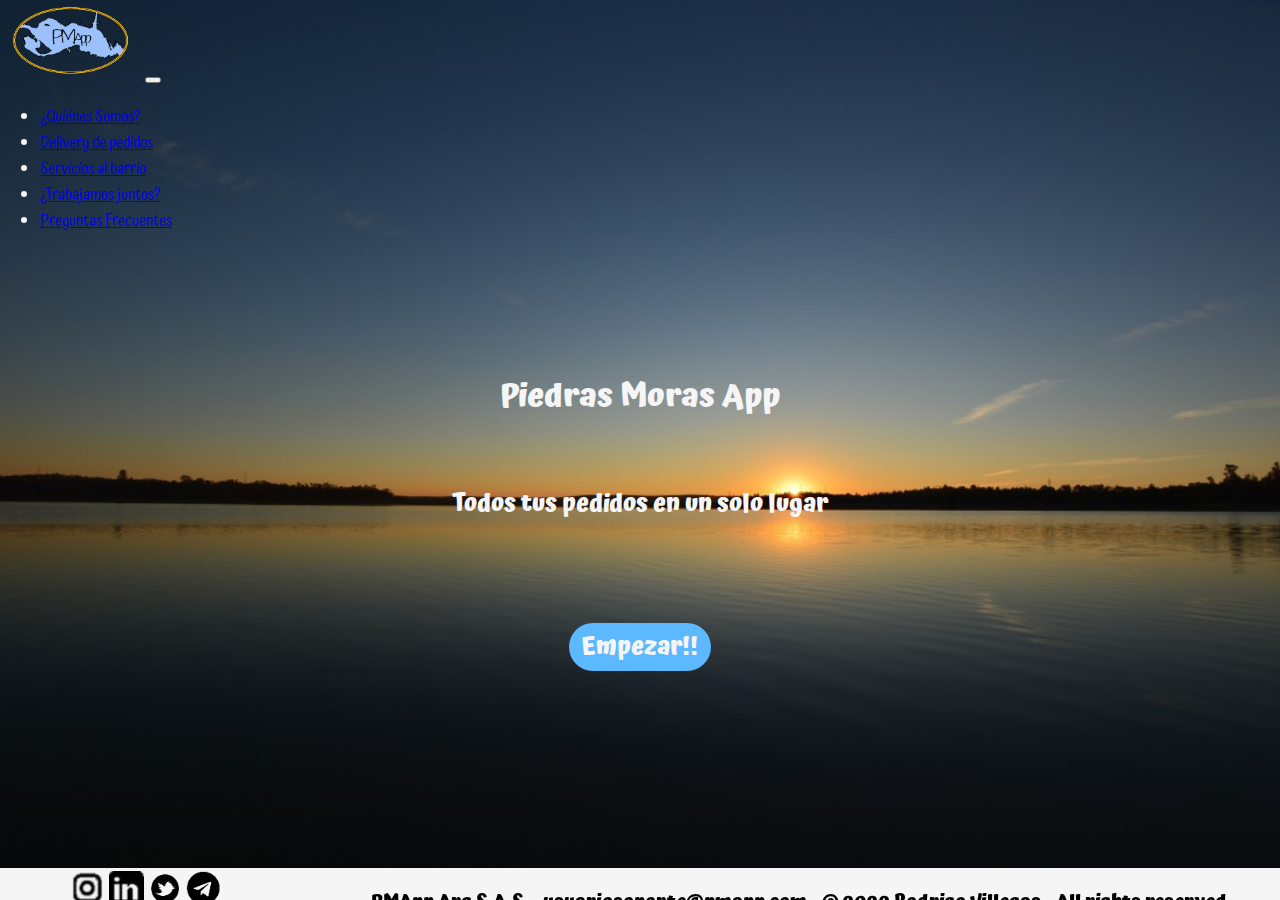
<file: index.html>
<!DOCTYPE html>
<html lang="en">
<head>
    <meta charset="UTF-8">
    <meta http-equiv="X-UA-Compatible" content="IE=edge">
    <meta name="viewport" content="width=device-width, initial-scale=1.0">
    <link rel="shortcut icon" href="img/favicon.png">
    <link href="https://fonts.googleapis.com/css2?family=Atma&family=Dancing+Script&display=swap" rel="stylesheet">
    <link rel="stylesheet" href="https://cdnjs.cloudflare.com/ajax/libs/animate.css/4.1.1/animate.min.css"/>
    <link href="https://cdn.jsdelivr.net/npm/bootstrap@5.1.3/dist/css/bootstrap.min.css" rel="stylesheet" integrity="sha384-1BmE4kWBq78iYhFldvKuhfTAU6auU8tT94WrHftjDbrCEXSU1oBoqyl2QvZ6jIW3" crossorigin="anonymous">
    <link rel="stylesheet" href="style/estilos.css">
    <title>Piedras Moras App</title>
</head>
<body>
  <header>
    <nav class="navbar navbar-expand-lg navbar-light bg-light fs-4">
      <div class="container-fluid">
        <a class="navbar-brand" href="index.html">
          <img src="img/logo.png" alt="Piedras Moras App" title="HOME" height="80px">
        </a>
        <button class="navbar-toggler" type="button" data-bs-toggle="collapse" data-bs-target="#navbarNav" aria-controls="navbarNav" aria-expanded="false" aria-label="Toggle navigation">
          <span class="navbar-toggler-icon"></span>
        </button>
        <div class="collapse navbar-collapse justify-content-end text-center" id="navbarNav">
          <ul class="navbar-nav lh-1 fs-2">
            <li class="nav-item">
              <a class="nav-link" href="pages/quienesSomos.html">¿Quiénes Somos?</a>
            </li>
            <li class="nav-item">
              <a class="nav-link" href="pages/deliveryDePedidos.html">Delivery de pedidos</a>
            </li>
            <li class="nav-item">
              <a class="nav-link" href="pages/serviciosAlBarrio.html">Servicios al barrio</a>
            </li>
            <li class="nav-item">
              <a class="nav-link" href="pages/trabajemosJuntos.html">¿Trabajamos juntos?</a>
            </li>
            <li class="nav-item">
              <a class="nav-link" href="pages/PreguntasFrecuentes.html">Preguntas Frecuentes</a>
            </li>
          </ul>
        </div>
      </div>
    </nav>
  </header> 
  <main>
    <div class="contenedorIndex">
      <div class="titularh1">
        <h1 class="animate__animated animate__zoomInDown display-3">Piedras Moras App</h1>
      </div>
      <div class="titularh2">
        <h2 class="animate__animated animate__zoomInUp">Todos tus pedidos en un solo lugar</h2>
      </div>
      <div class="botonTitular">
        <a class="botonTitular" href="restaurantes.html">Empezar!!</a>
      </div>
    </div>
  </main>
  <footer>
    <div class="contenedorFooter">
      <div class="redes">
        <img src="img/iconoinstagram.png" alt="Piedras Moras App">
        <img src="img/iconolinkedin.png" alt="Piedras Moras App">
        <img src="img/iconotwitter.png" alt="Piedras Moras App">
        <img src="img/iconotelegram.png" alt="Piedras Moras App">
      </div>
      <div class="parrafoFooter">
        <p> PMApp Arg S.A.S. - usuariosoporte@pmapp.com - © 2022 Rodrigo Villegas - All rights reserved.</p>     
      </div>
    </div>            
  </footer>
  <script src="https://cdn.jsdelivr.net/npm/bootstrap@5.1.3/dist/js/bootstrap.bundle.min.js" integrity="sha384-ka7Sk0Gln4gmtz2MlQnikT1wXgYsOg+OMhuP+IlRH9sENBO0LRn5q+8nbTov4+1p" crossorigin="anonymous"></script>
</body>
</html>
</file>
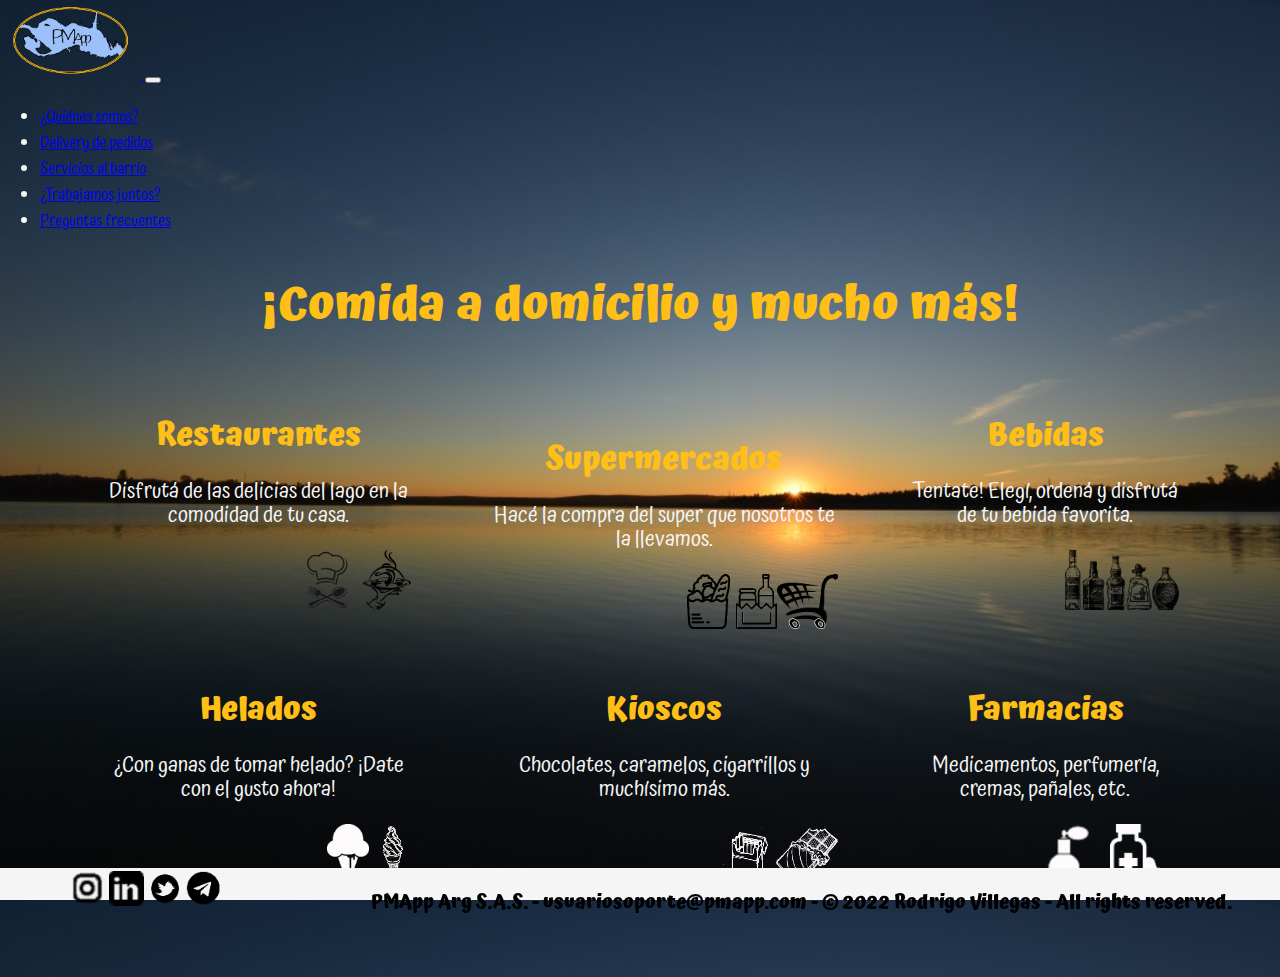
<file: pages/deliveryDePedidos.html>
<!DOCTYPE html>
<html lang="en">
<head>
  <meta charset="UTF-8">
  <meta http-equiv="X-UA-Compatible" content="IE=edge">
  <meta name="viewport" content="width=device-width, initial-scale=1.0">
  <link rel="shortcut icon" href="../img/favicon.png">
  <link href="https://fonts.googleapis.com/css2?family=Atma&family=Dancing+Script&display=swap" rel="stylesheet">
  <link rel="stylesheet" href="https://cdnjs.cloudflare.com/ajax/libs/animate.css/4.1.1/animate.min.css"/>
  <link href="https://cdn.jsdelivr.net/npm/bootstrap@5.1.3/dist/css/bootstrap.min.css" rel="stylesheet" integrity="sha384-1BmE4kWBq78iYhFldvKuhfTAU6auU8tT94WrHftjDbrCEXSU1oBoqyl2QvZ6jIW3" crossorigin="anonymous">
  <link rel="stylesheet" href="../style/estilos.css">
  <title>PMApp - Delivery de pedidos</title>
</head>
<body>
  <header>
    <nav class="navbar navbar-expand-lg navbar-light bg-light fs-4">
      <div class="container-fluid">
        <a class="navbar-brand" href="../index.html">
          <img src="../img/logo.png" alt="Piedras Moras App" title="HOME" height="80px">
        </a>
        <button class="navbar-toggler" type="button" data-bs-toggle="collapse" data-bs-target="#navbarNav" aria-controls="navbarNav" aria-expanded="false" aria-label="Toggle navigation">
          <span class="navbar-toggler-icon"></span>
        </button>
        <div class="collapse navbar-collapse justify-content-end text-center" id="navbarNav">
          <ul class="navbar-nav lh-1 fs-2">
            <li class="nav-item">
              <a class="nav-link" href="../pages/quienesSomos.html">¿Quiénes somos?</a>
            </li>
            <li class="nav-item">
              <a class="nav-link active" href="../pages/deliveryDePedidos.html">Delivery de pedidos</a>
            </li>
            <li class="nav-item">
              <a class="nav-link" href="../pages/serviciosAlBarrio.html">Servicios al barrio</a>
            </li>
            <li class="nav-item">
              <a class="nav-link" href="../pages/trabajemosJuntos.html">¿Trabajamos juntos?</a>
            </li>
            <li class="nav-item">
              <a class="nav-link" href="../pages/PreguntasFrecuentes.html">Preguntas frecuentes</a>
            </li>
          </ul>
        </div>
      </div>
    </nav>
  </header> 
  <main>
    <section>
      <div class="contenedorDeliveryDePedidos">
        <h2 class="animate__animated animate__heartBeat">¡Comida a domicilio y mucho más!</h2>
        <div class="contenedorServiciosDelivery">           
          <div class="servicioResto">
            <h3>Restaurantes</h3>
            <p>Disfrutá de las delicias del lago en la comodidad de tu casa.</p>
            <img class= "imagenresto2" src="../img/iconorestaurant2.png">
            <img class= "imagenresto1" src="../img/iconorestaurant.png">
          </div>
          <div class="servicioSupermercado">
            <h3>Supermercados</h3>
            <p>Hacé la compra del super que nosotros te la llevamos.</p>
            <img class= "imagensupermercado1" src="../img/iconosupermercado.png">
            <img class= "imagensupermercado2" src="../img/iconosupermercado3.png">
            <img class= "imagensupermercado3" src="../img/iconosupermercado2.png">
          </div>
          <div class="servicioBebidas">
            <h3>Bebidas</h3>
            <p>Tentate! Elegí, ordená y disfrutá de tu bebida favorita.</p>
            <img class= "imagenbebida1" src="../img/iconobebida2.png">
          </div>
          <div class="servicioHelados">
            <h3>Helados</h3>
            <p>¿Con ganas de tomar helado?
                ¡Date con el gusto ahora!</p>
            <img class= "imagenhelados1" src="../img/iconohelado2.png">
            <img class= "imagenhelados2" src="../img/iconohelado.png">
          </div>
          <div class="servicioKiosco">
            <h3>Kioscos</h3>
            <p>Chocolates, caramelos, cigarrillos y muchísimo más. </p>
            <img class= "imagenkiosco1" src="../img/iconochocolate.png">
            <img class= "imagenkiosco2" src="../img/iconocigarro.png">
          </div>
          <div class="servicioFarmacia">
            <h3>Farmacias</h3>
            <p>Medicamentos, perfumería, cremas, pañales, etc.</p>
            <img class= "imagenfarmacias1" src="../img/iconoremedio.png">
            <img class= "imagenfarmacias2" src="../img/iconoperfume.png">
          </div>
        </div>
      </div>
    </section>
  </main>
  <footer>
    <div class="contenedorFooter">
        <div class="redes">
            <img src="../img/iconoinstagram.png" alt="Piedras Moras App">
            <img src="../img/iconolinkedin.png" alt="Piedras Moras App">
            <img src="../img/iconotwitter.png" alt="Piedras Moras App">
            <img src="../img/iconotelegram.png" alt="Piedras Moras App">
        </div>
        <div class="parrafoFooter">
            <p> PMApp Arg S.A.S. - usuariosoporte@pmapp.com - © 2022 Rodrigo Villegas - All rights reserved.</p>     
        </div>
    </div>            
  </footer>
  <script src="https://cdn.jsdelivr.net/npm/bootstrap@5.1.3/dist/js/bootstrap.bundle.min.js" integrity="sha384-ka7Sk0Gln4gmtz2MlQnikT1wXgYsOg+OMhuP+IlRH9sENBO0LRn5q+8nbTov4+1p" crossorigin="anonymous"></script>
</body>
</html>
</file>
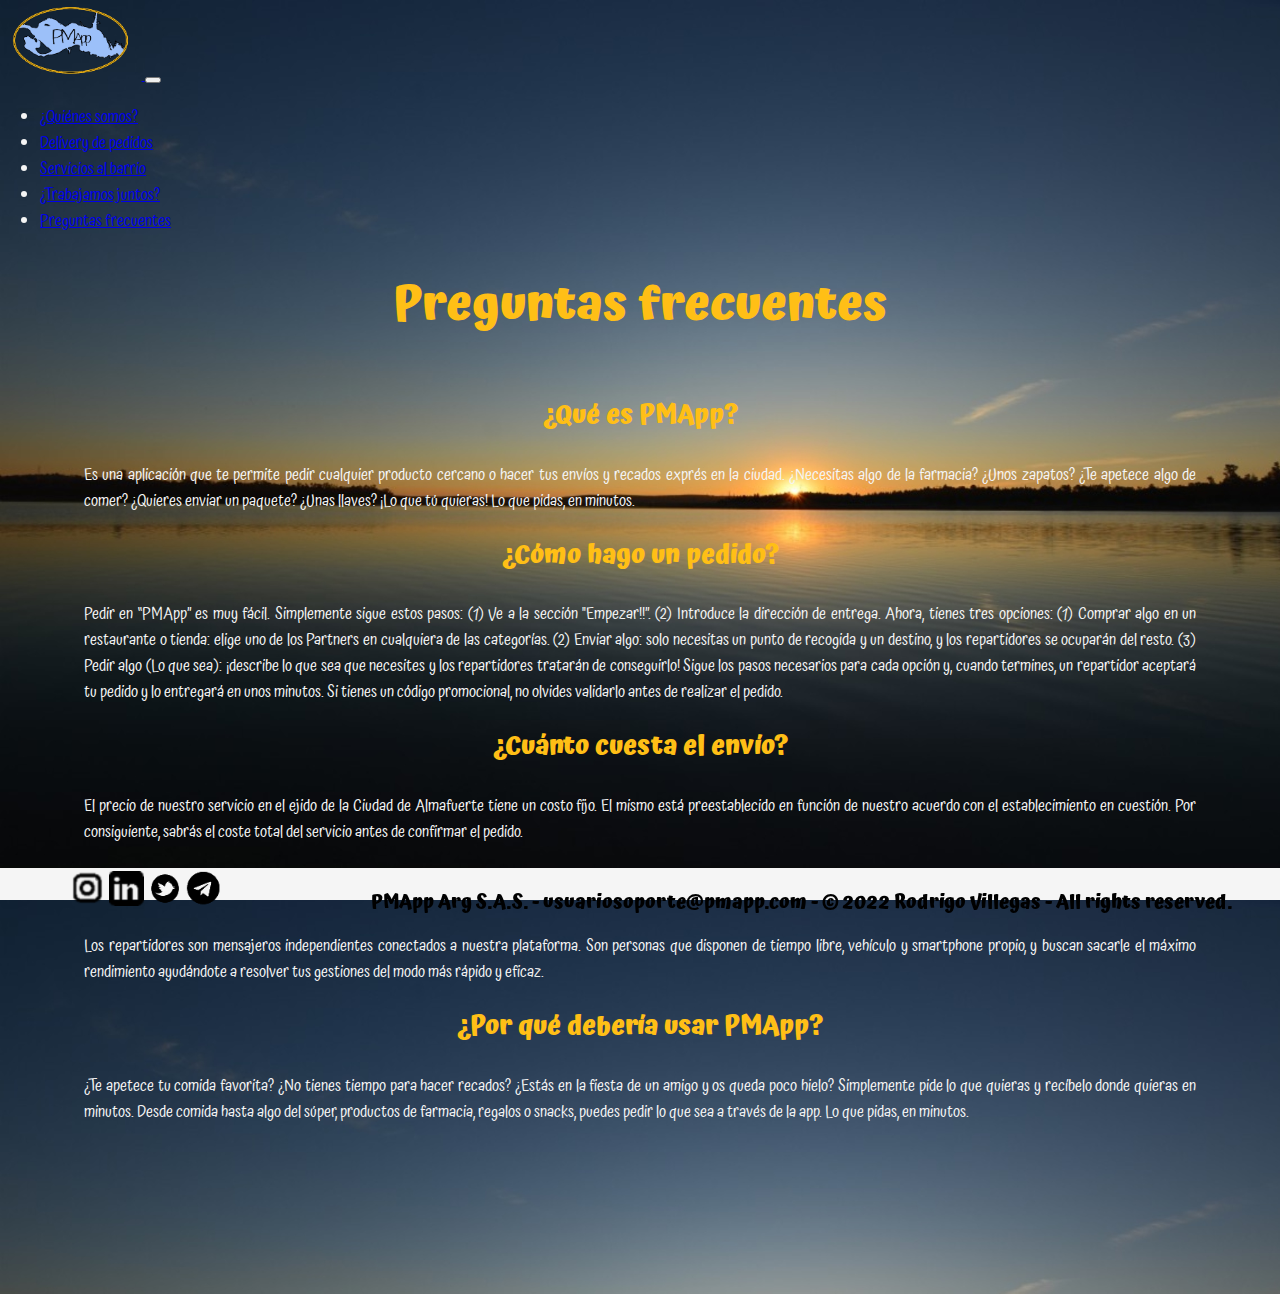
<file: pages/preguntasFrecuentes.html>
<!DOCTYPE html>
<html lang="en">
<head>
    <meta charset="UTF-8">
    <meta http-equiv="X-UA-Compatible" content="IE=edge">
    <meta name="viewport" content="width=device-width, initial-scale=1.0">
    <link rel="shortcut icon" href="../img/favicon.png">
    <link href="https://fonts.googleapis.com/css2?family=Atma&family=Dancing+Script&display=swap" rel="stylesheet">
    <link rel="stylesheet" href="https://cdnjs.cloudflare.com/ajax/libs/animate.css/4.1.1/animate.min.css"/>
    <link href="https://cdn.jsdelivr.net/npm/bootstrap@5.1.3/dist/css/bootstrap.min.css" rel="stylesheet" integrity="sha384-1BmE4kWBq78iYhFldvKuhfTAU6auU8tT94WrHftjDbrCEXSU1oBoqyl2QvZ6jIW3" crossorigin="anonymous">
    <link rel="stylesheet" href="../style/estilos.css">
    <title>PMApp - Preguntas Frecuentes</title>
</head>
<body>
  <header>
    <nav class="navbar navbar-expand-lg navbar-light bg-light fs-4">
      <div class="container-fluid">
        <a class="navbar-brand" href="../index.html">
          <img src="../img/logo.png" alt="Piedras Moras App" title="HOME" height="80px">
        </a>
        <button class="navbar-toggler" type="button" data-bs-toggle="collapse" data-bs-target="#navbarNav" aria-controls="navbarNav" aria-expanded="false" aria-label="Toggle navigation">
          <span class="navbar-toggler-icon"></span>
        </button>
        <div class="collapse navbar-collapse justify-content-end text-center" id="navbarNav">
          <ul class="navbar-nav lh-1 fs-2">
            <li class="nav-item">
              <a class="nav-link" href="../pages/quienesSomos.html">¿Quiénes somos?</a>
            </li>
            <li class="nav-item">
              <a class="nav-link" href="../pages/deliveryDePedidos.html">Delivery de pedidos</a>
            </li>
            <li class="nav-item">
              <a class="nav-link" href="../pages/serviciosAlBarrio.html">Servicios al barrio</a>
            </li>
            <li class="nav-item">
              <a class="nav-link" href="../pages/trabajemosJuntos.html">¿Trabajamos juntos?</a>
            </li>
            <li class="nav-item">
              <a class="nav-link active" href="../pages/PreguntasFrecuentes.html">Preguntas frecuentes</a>
            </li>
          </ul>
        </div>
      </div>
    </nav>
  </header>
  <main>
    <section>
      <div class= "contenedorPreguntasFrecuentes">
        <h2 class="animate__animated animate__heartBeat">Preguntas frecuentes</h2>
        <div class="contenedorPreguntas">
          <h3>¿Qué es PMApp?</h3>
          <p>Es una aplicación que te permite pedir cualquier producto cercano o hacer tus envíos y recados exprés en la ciudad. ¿Necesitas algo de la farmacia? ¿Unos zapatos? ¿Te apetece algo de comer? ¿Quieres enviar un paquete? ¿Unas llaves? ¡Lo que tú quieras! Lo que pidas, en minutos.</p>
          <h3>¿Cómo hago un pedido?</h3>
          <p>Pedir en “PMApp” es muy fácil. Simplemente sigue estos pasos:
            (1) Ve a la sección "Empezar!!”.
            (2) Introduce la dirección de entrega.
            Ahora, tienes tres opciones:
            (1) Comprar algo en un restaurante o tienda: elige uno de los Partners en cualquiera de las categorías.
            (2) Enviar algo: solo necesitas un punto de recogida y un destino, y los repartidores se  ocuparán del resto.
            (3) Pedir algo (Lo que sea): ¡describe lo que sea que necesites y los repartidores tratarán de conseguirlo!
            Sigue los pasos necesarios para cada opción y, cuando termines, un repartidor aceptará tu pedido y lo entregará en unos minutos.
            Si tienes un código promocional, no olvides validarlo antes de realizar el pedido.
          </p>
          <h3>¿Cuánto cuesta el envío?</h3>
          <p>El precio de nuestro servicio en el ejido de la Ciudad de Almafuerte tiene un costo fijo. El mismo está preestablecido en función de nuestro acuerdo con el establecimiento en cuestión. Por consiguiente, sabrás el coste total del servicio antes de confirmar el pedido.</p>
          <h3>¿Quiénes son los repartidores?</h3>
          <p>Los repartidores son mensajeros independientes conectados a nuestra plataforma. Son personas que disponen de tiempo libre, vehículo y smartphone propio, y buscan sacarle el máximo rendimiento ayudándote a resolver tus gestiones del modo más rápido y eficaz.</p>
          <h3>¿Por qué debería usar PMApp?</h3>
          <p>¿Te apetece tu comida favorita? ¿No tienes tiempo para hacer recados? ¿Estás en la fiesta de un amigo y os queda poco hielo? Simplemente pide lo que quieras y recíbelo donde quieras en minutos. Desde comida hasta algo del súper, productos de farmacia, regalos o snacks, puedes pedir lo que sea a través de la app. Lo que pidas, en minutos.</p>
        </div>
      </div>
    </section>
  </main>
  <footer>
    <div class="contenedorFooter">
      <div class="redes">
        <img src="../img/iconoinstagram.png" alt="Piedras Moras App">
        <img src="../img/iconolinkedin.png" alt="Piedras Moras App">
        <img src="../img/iconotwitter.png" alt="Piedras Moras App">
        <img src="../img/iconotelegram.png" alt="Piedras Moras App">
      </div>
      <div class="parrafoFooter">
        <p> PMApp Arg S.A.S. - usuariosoporte@pmapp.com - © 2022 Rodrigo Villegas - All rights reserved.</p>     
      </div>
    </div>            
  </footer>
  <script src="https://cdn.jsdelivr.net/npm/bootstrap@5.1.3/dist/js/bootstrap.bundle.min.js" integrity="sha384-ka7Sk0Gln4gmtz2MlQnikT1wXgYsOg+OMhuP+IlRH9sENBO0LRn5q+8nbTov4+1p" crossorigin="anonymous"></script>
</body>
</html>
</file>
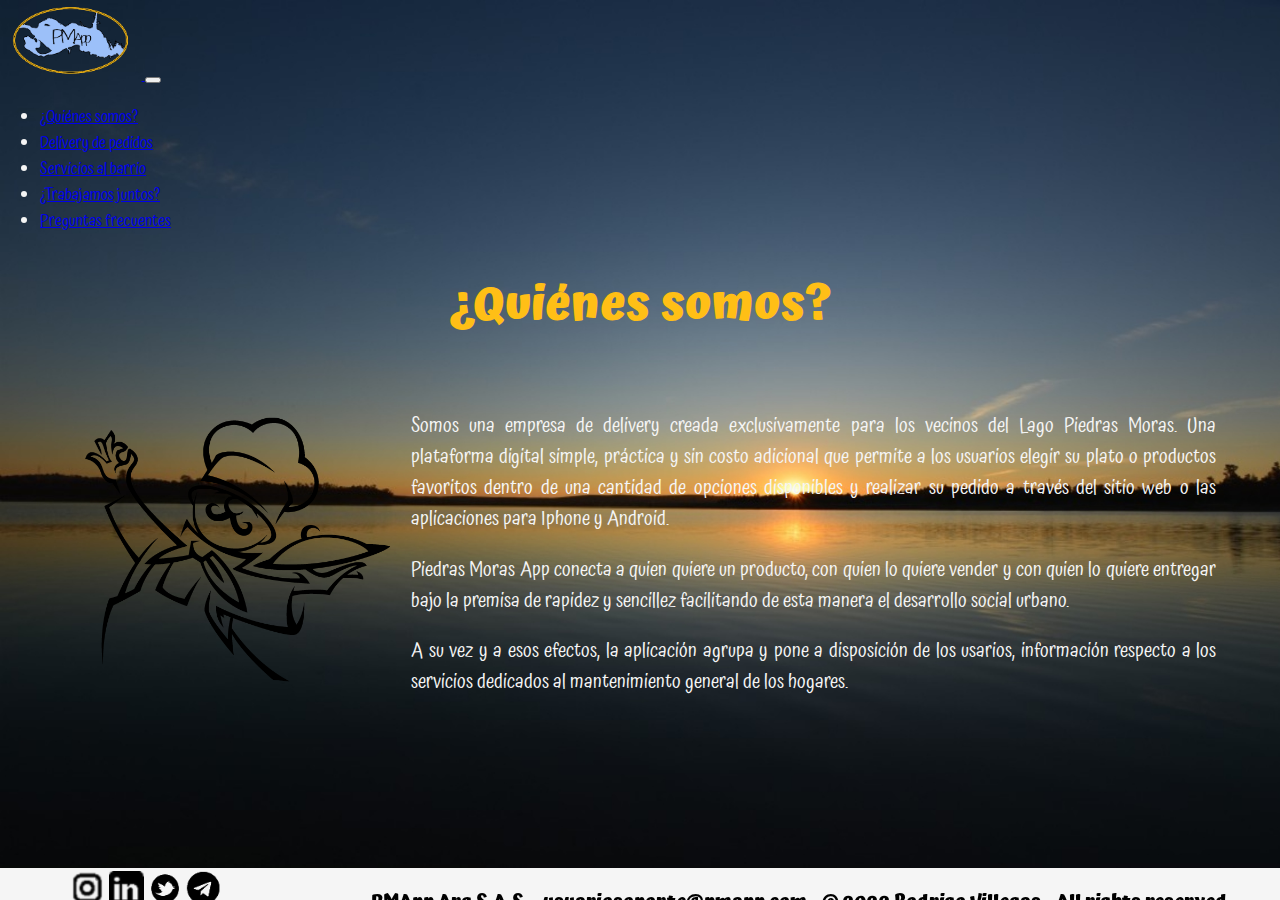
<file: pages/quienesSomos.html>
<!DOCTYPE html>
<html lang="en">
<head>
  <meta charset="UTF-8">
  <meta http-equiv="X-UA-Compatible" content="IE=edge">
  <meta name="viewport" content="width=device-width, initial-scale=1.0">
  <link rel="shortcut icon" href="../img/favicon.png">
  <link href="https://fonts.googleapis.com/css2?family=Atma&family=Dancing+Script&display=swap" rel="stylesheet">
  <link rel="stylesheet" href="https://cdnjs.cloudflare.com/ajax/libs/animate.css/4.1.1/animate.min.css"/>
  <link href="https://cdn.jsdelivr.net/npm/bootstrap@5.1.3/dist/css/bootstrap.min.css" rel="stylesheet" integrity="sha384-1BmE4kWBq78iYhFldvKuhfTAU6auU8tT94WrHftjDbrCEXSU1oBoqyl2QvZ6jIW3" crossorigin="anonymous">
  <link rel="stylesheet" href="../style/estilos.css">
  <title>PMApp - ¿Quiénes Somos?</title>
</head>
<body>
  <header>
    <nav class="navbar navbar-expand-lg navbar-light bg-light fs-4">
      <div class="container-fluid">
        <a class="navbar-brand" href="../index.html">
          <img src="../img/logo.png" alt="Piedras Moras App" title="HOME" height="80px">
        </a>
        <button class="navbar-toggler" type="button" data-bs-toggle="collapse" data-bs-target="#navbarNav" aria-controls="navbarNav" aria-expanded="false" aria-label="Toggle navigation">
          <span class="navbar-toggler-icon"></span>
        </button>
        <div class="collapse navbar-collapse justify-content-end text-center" id="navbarNav">
          <ul class="navbar-nav lh-1 fs-2">
            <li class="nav-item">
              <a class="nav-link active" href="../pages/quienesSomos.html">¿Quiénes somos?</a>
            </li>
            <li class="nav-item">
              <a class="nav-link" href="../pages/deliveryDePedidos.html">Delivery de pedidos</a>
            </li>
            <li class="nav-item">
              <a class="nav-link" href="../pages/serviciosAlBarrio.html">Servicios al barrio</a>
            </li>
            <li class="nav-item">
              <a class="nav-link" href="../pages/trabajemosJuntos.html">¿Trabajamos juntos?</a>
            </li>
            <li class="nav-item">
              <a class="nav-link" href="../pages/PreguntasFrecuentes.html">Preguntas frecuentes</a>
            </li>
          </ul>
        </div>
      </div>
    </nav>
  </header>
  <main>
    <section>
      <div class= "contenedorQuienesSomos">
        <h2 class="animate__animated animate__heartBeat">¿Quiénes somos?</h2>
        <div class="contenedorQuienesSomosParrafoYImagen">
          <div class="imagenCheff">
            <img class="cheff" src="../img/CHEEF.png" alt="PIEDRAS MORAS App"   title="Quiénes Somos?">
          </div>
          <div class="parrafosQuienesSomos">
            <p class="parrafoUnoQuienesSomos"> Somos una empresa de delivery creada exclusivamente para los vecinos del Lago Piedras Moras. Una plataforma digital simple, práctica y sin costo adicional que permite a los usuarios elegir su plato o productos favoritos dentro de una cantidad de opciones disponibles y realizar su pedido a través del sitio web o las aplicaciones para Iphone y Android.</p>
            <p class="parrafoDosQuienesSomos"> Piedras Moras App conecta a quien quiere un producto, con quien lo quiere vender y con quien lo quiere entregar bajo la premisa de rapidez y sencillez facilitando de esta manera el desarrollo social urbano.</p>
            <p class="parrafoTresQuienesSomos"> A su vez y a esos efectos, la aplicación agrupa y pone a disposición de los usarios, información respecto a los servicios dedicados al mantenimiento general de los hogares.</p>
          </div>
        </div>
      </div>
    </section>
  </main>
  <footer>
    <div class="contenedorFooter">
      <div class="redes">
        <img src="../img/iconoinstagram.png" alt="Piedras Moras App">
        <img src="../img/iconolinkedin.png" alt="Piedras Moras App">
        <img src="../img/iconotwitter.png" alt="Piedras Moras App">
        <img src="../img/iconotelegram.png" alt="Piedras Moras App">
      </div>
      <div class="parrafoFooter">
        <p> PMApp Arg S.A.S. - usuariosoporte@pmapp.com - © 2022 Rodrigo Villegas - All rights reserved.</p>     
      </div>
    </div>            
  </footer>
  <script src="https://cdn.jsdelivr.net/npm/bootstrap@5.1.3/dist/js/bootstrap.bundle.min.js" integrity="sha384-ka7Sk0Gln4gmtz2MlQnikT1wXgYsOg+OMhuP+IlRH9sENBO0LRn5q+8nbTov4+1p" crossorigin="anonymous"></script>
</body>
</html>
</file>
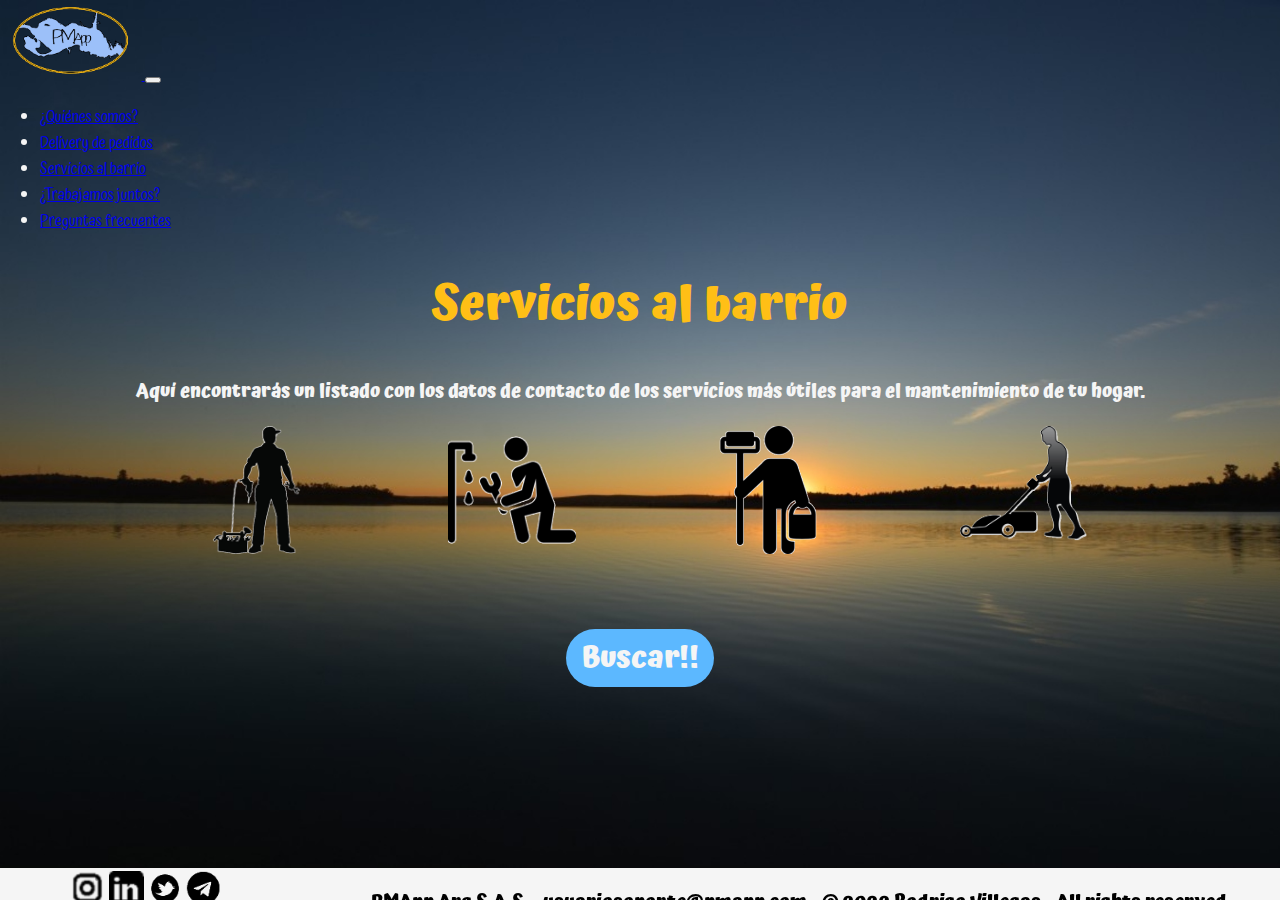
<file: pages/serviciosAlBarrio.html>
<!DOCTYPE html>
<html lang="en">
<head>
    <meta charset="UTF-8">
    <meta http-equiv="X-UA-Compatible" content="IE=edge">
    <meta name="viewport" content="width=device-width, initial-scale=1.0">
    <link rel="shortcut icon" href="../img/favicon.png">
    <link href="https://fonts.googleapis.com/css2?family=Atma&family=Dancing+Script&display=swap" rel="stylesheet">
    <link rel="stylesheet" href="https://cdnjs.cloudflare.com/ajax/libs/animate.css/4.1.1/animate.min.css"/>
    <link href="https://cdn.jsdelivr.net/npm/bootstrap@5.1.3/dist/css/bootstrap.min.css" rel="stylesheet" integrity="sha384-1BmE4kWBq78iYhFldvKuhfTAU6auU8tT94WrHftjDbrCEXSU1oBoqyl2QvZ6jIW3" crossorigin="anonymous">
    <link rel="stylesheet" href="../style/estilos.css">
    <title>PMApp - Servicios al barrio</title>
</head>
<body>
  <header>
    <nav class="navbar navbar-expand-lg navbar-light bg-light fs-4">
      <div class="container-fluid">
        <a class="navbar-brand" href="../index.html">
          <img src="../img/logo.png" alt="Piedras Moras App" title="HOME" height="80px">
        </a>
        <button class="navbar-toggler" type="button" data-bs-toggle="collapse" data-bs-target="#navbarNav" aria-controls="navbarNav" aria-expanded="false" aria-label="Toggle navigation">
          <span class="navbar-toggler-icon"></span>
        </button>
        <div class="collapse navbar-collapse justify-content-end text-center" id="navbarNav">
          <ul class="navbar-nav lh-1 fs-2">
            <li class="nav-item">
              <a class="nav-link" href="../pages/quienesSomos.html">¿Quiénes somos?</a>
            </li>
            <li class="nav-item">
              <a class="nav-link" href="../pages/deliveryDePedidos.html">Delivery de pedidos</a>
            </li>
            <li class="nav-item">
              <a class="nav-link active" href="../pages/serviciosAlBarrio.html">Servicios al barrio</a>
            </li>
            <li class="nav-item">
              <a class="nav-link" href="../pages/trabajemosJuntos.html">¿Trabajamos juntos?</a>
            </li>
            <li class="nav-item">
              <a class="nav-link" href="../pages/PreguntasFrecuentes.html">Preguntas frecuentes</a>
            </li>
          </ul>
        </div>
      </div>
    </nav>
  </header>
  <main>
    <section>
      <div class="contenedorServiciosAlBarrio">
        <h2 class="animate__animated animate__heartBeat">Servicios al barrio</h2>
        <div class="contenedorServicios">
          <div class="textoServicios">
            <h3>Aquí encontrarás un listado con los datos de contacto de los servicios más útiles para el mantenimiento de tu hogar.</h3>
          </div>
          <div class="gridServicios">
            <div class ="iconoTaladro"><img src="../img/taladro.png" alt="Piedras Moras App"></div>
            <div class ="iconoPlomero"><img src="../img/plomero.png" alt="Piedras Moras App"></div>
            <div class ="iconoPintor"><img src= "../img/pintor.png" alt="Piedras Moras App"></div>
            <div class ="iconoJardinero"><img src="../img/jardinero.png" alt="Piedras Moras App"></div>
          </div>
          <a class="botonBuscarServicio" href="listadoDeOperarios.html">Buscar!!</a>
        </div>
      </div>
    </section>
  </main>
  <footer>
    <div class="contenedorFooter">
      <div class="redes">
        <img src="../img/iconoinstagram.png" alt="Piedras Moras App">
        <img src="../img/iconolinkedin.png" alt="Piedras Moras App">
        <img src="../img/iconotwitter.png" alt="Piedras Moras App">
        <img src="../img/iconotelegram.png" alt="Piedras Moras App">
      </div>
      <div class="parrafoFooter">
        <p> PMApp Arg S.A.S. - usuariosoporte@pmapp.com - © 2022 Rodrigo Villegas - All rights reserved.</p>     
      </div>
    </div>            
  </footer>
  <script src="https://cdn.jsdelivr.net/npm/bootstrap@5.1.3/dist/js/bootstrap.bundle.min.js" integrity="sha384-ka7Sk0Gln4gmtz2MlQnikT1wXgYsOg+OMhuP+IlRH9sENBO0LRn5q+8nbTov4+1p" crossorigin="anonymous"></script>
</body>
</html>
</file>
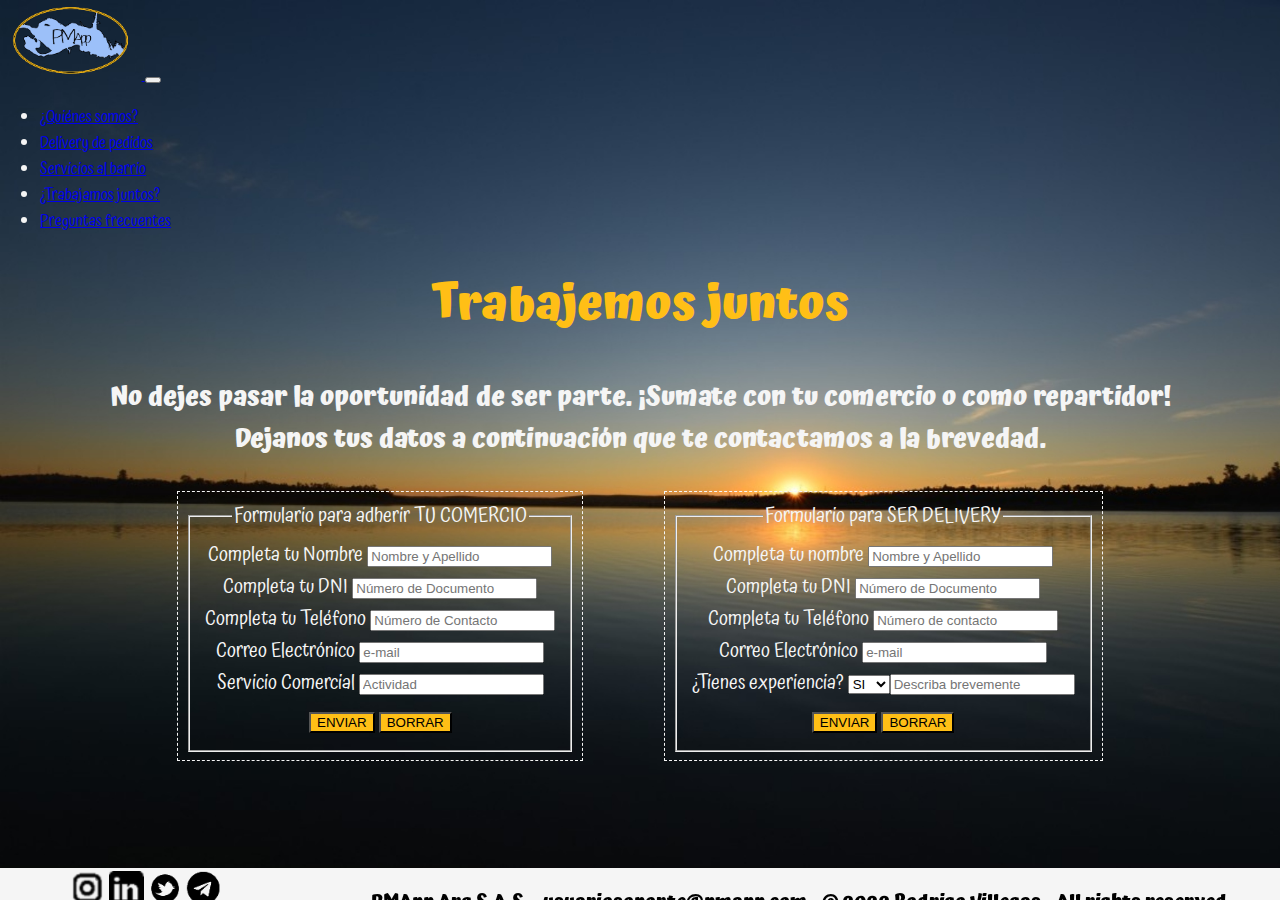
<file: pages/trabajemosJuntos.html>
<!DOCTYPE html>
<html lang="en">
<head>
    <meta charset="UTF-8">
    <meta http-equiv="X-UA-Compatible" content="IE=edge">
    <meta name="viewport" content="width=device-width, initial-scale=1.0">
    <link rel="shortcut icon" href="../img/favicon.png">
    <link href="https://fonts.googleapis.com/css2?family=Atma&family=Dancing+Script&display=swap" rel="stylesheet">
    <link rel="stylesheet" href="https://cdnjs.cloudflare.com/ajax/libs/animate.css/4.1.1/animate.min.css"/>
    <link href="https://cdn.jsdelivr.net/npm/bootstrap@5.1.3/dist/css/bootstrap.min.css" rel="stylesheet" integrity="sha384-1BmE4kWBq78iYhFldvKuhfTAU6auU8tT94WrHftjDbrCEXSU1oBoqyl2QvZ6jIW3" crossorigin="anonymous">
    <link rel="stylesheet" href="../style/estilos.css">
    <title>PMApp - Trabajemos juntos</title>
    
</head>
<body>
    <header>
        <nav class="navbar navbar-expand-lg navbar-light bg-light fs-4">
          <div class="container-fluid">
            <a class="navbar-brand" href="../index.html">
              <img src="../img/logo.png" alt="Piedras Moras App" title="HOME" height="80px">
            </a>
            <button class="navbar-toggler" type="button" data-bs-toggle="collapse" data-bs-target="#navbarNav" aria-controls="navbarNav" aria-expanded="false" aria-label="Toggle navigation">
              <span class="navbar-toggler-icon"></span>
            </button>
            <div class="collapse navbar-collapse justify-content-end text-center" id="navbarNav">
              <ul class="navbar-nav lh-1 fs-2">
                <li class="nav-item">
                  <a class="nav-link" href="../pages/quienesSomos.html">¿Quiénes somos?</a>
                </li>
                <li class="nav-item">
                  <a class="nav-link" href="../pages/deliveryDePedidos.html">Delivery de pedidos</a>
                </li>
                <li class="nav-item">
                  <a class="nav-link" href="../pages/serviciosAlBarrio.html">Servicios al barrio</a>
                </li>
                <li class="nav-item">
                  <a class="nav-link active" href="../pages/trabajemosJuntos.html">¿Trabajamos juntos?</a>
                </li>
                <li class="nav-item">
                  <a class="nav-link" href="../pages/PreguntasFrecuentes.html">Preguntas frecuentes</a>
                </li>
              </ul>
            </div>
          </div>
        </nav>
    </header>
    <main>
        <section>
            <div class="contenedorTrabajemosJuntos">
                <h2 class="animate__animated animate__heartBeat">Trabajemos juntos</h2>
                <div class="contenedorTrabajemosJuntosFormularios">
                    <h3>No dejes pasar la oportunidad de ser parte. ¡Sumate con tu comercio o como repartidor! Dejanos tus datos a continuación que te contactamos a la brevedad.</h3>
                    <div class="formularios">
                        <div class="formularioUno">
                            <form action="">
                                <fieldset>
                                    <legend>
                                        Formulario para adherir TU COMERCIO
                                    </legend>
                                    <div>
                                        <label for="nombre">Completa tu Nombre</label>
                                        <input type="text" class= campo name="nombre" placeholder="Nombre y Apellido">
                                    </div>
                                    <div>
                                        <label for="numero-de-documento">Completa tu DNI</label>
                                        <input type="number" class= campo name="DNI" placeholder="Número de Documento" si>
                                    </div>
                                    <div>
                                        <label for="telefeno">Completa tu Teléfono</label>
                                        <input type="tel" class= campo name="telefeno" placeholder="Número de Contacto">
                                    </div>
                                    <div>
                                        <label for="correo-electrónico">Correo Electrónico</label>
                                        <input type="email" class= campo name="email" placeholder="e-mail">
                                    </div>
                                    <div>
                                        <label for="nombre">Servicio Comercial</label>
                                        <input type="text" class= campo name="nombre" placeholder="Actividad">
                                    </div>
                                    <div class="botonesForm">
                                        <input class="input" type="submit" value="ENVIAR">
                                        <input class="input" type="reset" value="BORRAR">
                                    </div>
                                </fieldset>
                            </form>
                        </div>
                        <div class="formularioDos">
                            <form action="">
                                <fieldset>
                                    <legend>
                                        Formulario para SER DELIVERY
                                    </legend>
                                    <div>
                                        <label for="nombre">Completa tu nombre</label>
                                        <input type="text" class= campo name="nombre" placeholder="Nombre y Apellido">
                                    </div>
                                    <div>
                                        <label for="numero-de-documento">Completa tu DNI</label>
                                        <input type="number" class= campo name="DNI" placeholder="Número de Documento">
                                    </div>
                                    <div>
                                        <label for="email">Completa tu Teléfono</label>
                                        <input type="tel" class= campo name="telefeno" placeholder="Número de contacto">
                                    </div>
                                    <div>
                                        <label for="correo-electrónico">Correo Electrónico</label>
                                        <input type="email" class= campo name="email" placeholder="e-mail">
                                    </div>
                                    <div>
                                        <label for="experiencia">¿Tienes experiencia?</label>
                                        <select name="option" si
                                        id="">
                                        <option value="SI">SI</option>
                                        <option value="NO">NO</option>
                                            <label for="experiencia">Experiencia</label>
                                            <input type="text" class= campo name="experiencia" placeholder="Describa brevemente">
                                        
                                        </select>
                                    </div>
                                    <div class="botonesForm">
                                        <input class="input" type="submit" value="ENVIAR">
                                        <input class="input" type="reset" value="BORRAR">
                                    </div>
                                </fieldset>
                            </form>
                        </div>
                    </div>
                </div>
            </div>
        </section>
    </main>
    <footer>
        <div class="contenedorFooter">
            <div class="redes">
                <img src="../img/iconoinstagram.png" alt="Piedras Moras App">
                <img src="../img/iconolinkedin.png" alt="Piedras Moras App">
                <img src="../img/iconotwitter.png" alt="Piedras Moras App">
                <img src="../img/iconotelegram.png" alt="Piedras Moras App">
            </div>
            <div class="parrafoFooter">
                <p> PMApp Arg S.A.S. - usuariosoporte@pmapp.com - © 2022 Rodrigo Villegas - All rights reserved.</p>     
            </div>
        </div>            
    </footer>
    <script src="https://cdn.jsdelivr.net/npm/bootstrap@5.1.3/dist/js/bootstrap.bundle.min.js" integrity="sha384-ka7Sk0Gln4gmtz2MlQnikT1wXgYsOg+OMhuP+IlRH9sENBO0LRn5q+8nbTov4+1p" crossorigin="anonymous"></script>
</body>
</html>
</file>
<file: style/estilos.css>
@media only screen and (min-width: 650px) and (max-width: 1100px) {
  main section .contenedorQuienesSomos .contenedorQuienesSomosParrafoYImagen .imagenCheff {
    display: none; }
  main section .contenedorDeliveryDePedidos .contenedorServiciosDelivery {
    height: 60vh; }
    main section .contenedorDeliveryDePedidos .contenedorServiciosDelivery img {
      display: none; }
  main section .contenedorServiciosAlBarrio .contenedorServicios .gridServicios img {
    width: 75%; }
  main section .contenedorTrabajemosJuntos .contenedorTrabajemosJuntosFormularios {
    height: 95vh; }
    main section .contenedorTrabajemosJuntos .contenedorTrabajemosJuntosFormularios .formularios {
      display: block; }
      main section .contenedorTrabajemosJuntos .contenedorTrabajemosJuntosFormularios .formularios .formularioUno, main section .contenedorTrabajemosJuntos .contenedorTrabajemosJuntosFormularios .formularios .formularioDos {
        font-size: 1rem;
        margin-bottom: 1rem; }
  main section .contenedorPreguntasFrecuentes {
    height: 150vh; }
  footer {
    line-height: 2rem; }
    footer .contenedorFooter .redes {
      height: 45px; }
    footer .contenedorFooter .parrafoFooter {
      font-size: 0.7rem; } }

@media only screen and (max-width: 650px) {
  main .contenedorIndex .titularh1 h1 {
    font-size: 3.2rem; }
  main .contenedorIndex .titularh2 h2 {
    margin-bottom: 5rem;
    font-size: 1.8rem; }
  main section .contenedorQuienesSomos {
    margin-left: auto;
    margin-right: auto;
    height: 100vh;
    width: 80%; }
    main section .contenedorQuienesSomos .contenedorQuienesSomosParrafoYImagen .imagenCheff .cheff {
      display: none; }
  main section .contenedorDeliveryDePedidos .contenedorServiciosDelivery {
    height: 50vh; }
    main section .contenedorDeliveryDePedidos .contenedorServiciosDelivery .servicioResto, main section .contenedorDeliveryDePedidos .contenedorServiciosDelivery .servicioBebidas, main section .contenedorDeliveryDePedidos .contenedorServiciosDelivery .servicioFarmacia, main section .contenedorDeliveryDePedidos .contenedorServiciosDelivery .servicioKiosco, main section .contenedorDeliveryDePedidos .contenedorServiciosDelivery .servicioSupermercado, main section .contenedorDeliveryDePedidos .contenedorServiciosDelivery .servicioHelados {
      margin: -1rem; }
      main section .contenedorDeliveryDePedidos .contenedorServiciosDelivery .servicioResto h3, main section .contenedorDeliveryDePedidos .contenedorServiciosDelivery .servicioBebidas h3, main section .contenedorDeliveryDePedidos .contenedorServiciosDelivery .servicioFarmacia h3, main section .contenedorDeliveryDePedidos .contenedorServiciosDelivery .servicioKiosco h3, main section .contenedorDeliveryDePedidos .contenedorServiciosDelivery .servicioSupermercado h3, main section .contenedorDeliveryDePedidos .contenedorServiciosDelivery .servicioHelados h3 {
        font-size: 1.4rem; }
      main section .contenedorDeliveryDePedidos .contenedorServiciosDelivery .servicioResto p, main section .contenedorDeliveryDePedidos .contenedorServiciosDelivery .servicioBebidas p, main section .contenedorDeliveryDePedidos .contenedorServiciosDelivery .servicioFarmacia p, main section .contenedorDeliveryDePedidos .contenedorServiciosDelivery .servicioKiosco p, main section .contenedorDeliveryDePedidos .contenedorServiciosDelivery .servicioSupermercado p, main section .contenedorDeliveryDePedidos .contenedorServiciosDelivery .servicioHelados p {
        font-size: 1rem;
        line-height: 1rem; }
    main section .contenedorDeliveryDePedidos .contenedorServiciosDelivery img {
      display: none; }
  main section .contenedorServiciosAlBarrio .contenedorServicios {
    height: 50vh;
    width: 85%;
    margin-left: auto;
    margin-right: auto; }
    main section .contenedorServiciosAlBarrio .contenedorServicios .textoServicios h3 {
      font-size: 1.38rem;
      margin-bottom: 2rem; }
    main section .contenedorServiciosAlBarrio .contenedorServicios .gridServicios img {
      height: 7rem; }
  main section .contenedorTrabajemosJuntos .contenedorTrabajemosJuntosFormularios {
    width: 85%;
    margin-left: auto;
    margin-right: auto;
    height: 103vh;
    font-size: 100rem;
    line-height: 1.5rem; }
    main section .contenedorTrabajemosJuntos .contenedorTrabajemosJuntosFormularios .formularios .formularioUno form fieldset, main section .contenedorTrabajemosJuntos .contenedorTrabajemosJuntosFormularios .formularios .formularioDos form fieldset {
      font-size: 1rem; }
  main section .contenedorPreguntasFrecuentes {
    height: 185vh; }
  footer {
    line-height: 2rem; }
    footer .contenedorFooter .redes {
      height: 38px; }
    footer .contenedorFooter .parrafoFooter {
      font-size: 0.5rem; } }

@keyframes girarEjeY {
  from {
    transform: rotateY(0deg); }
  to {
    transform: rotateY(360deg); } }

@keyframes girarReversa {
  from {
    transform: rotateY(0deg); }
  to {
    transform: rotateY(90deg); } }

@keyframes girar {
  from {
    transform: rotate3d(0); }
  to {
    transform: rotate3d(0, 1, 0.5, 3.142rad); } }

body {
  margin: 0;
  padding: 0;
  font-family: 'Atma';
  color: whitesmoke;
  background: url(../img/atardecer.jpg);
  height: 100vh;
  background-size: cover;
  overflow: auto; }
  body header nav ul li:hover {
    transform: scale(1.3); }
  body main .contenedorIndex {
    text-align: center;
    display: grid;
    grid-template-columns: repeat(15, 1fr);
    grid-template-rows: 2fr,1fr,1fr;
    width: 80%;
    margin-left: auto;
    margin-right: auto;
    align-items: center; }
    body main .contenedorIndex .titularh1 {
      margin-top: 6.25rem;
      grid-column: 2/15;
      grid-row: 1/2; }
    body main .contenedorIndex .titularh2 {
      margin-top: 1.25rem;
      margin-bottom: 5rem;
      grid-column: 2/15;
      grid-row: 2/3; }
    body main .contenedorIndex .botonTitular {
      text-decoration: none;
      font-size: 1.5rem;
      background: #5cb8ff;
      padding: 0.31rem 0.4rem 0.31rem 0.4rem;
      color: whitesmoke;
      border-radius: 1.87rem;
      font-weight: bold;
      grid-column: 8/8;
      grid-row: 3/4; }
    body main .contenedorIndex .botonTitular:hover {
      box-shadow: 0.187rem 0.187rem #FFBF16; }
  body main section .contenedorQuienesSomos h2 {
    text-align: center;
    font-size: 3rem;
    font-weight: bold;
    color: #FFBF16;
    margin-top: 2rem;
    margin-bottom: 2rem; }
  body main section .contenedorQuienesSomos .contenedorQuienesSomosParrafoYImagen {
    display: grid;
    grid-template-columns: repeat 7, 1fr;
    grid-template-rows: repeat 7, 1fr;
    width: 90%;
    align-items: center;
    text-align: justify;
    font-size: 1.2rem;
    color: whitesmoke;
    margin-left: auto;
    margin-right: auto; }
    body main section .contenedorQuienesSomos .contenedorQuienesSomosParrafoYImagen .parrafosQuienesSomos {
      grid-column: 3/7;
      grid-row: 1/7; }
    body main section .contenedorQuienesSomos .contenedorQuienesSomosParrafoYImagen .imagenCheff {
      grid-column: 1/3;
      grid-row: 1/7; }
    body main section .contenedorQuienesSomos .contenedorQuienesSomosParrafoYImagen .cheff {
      animation-name: girarEjeY;
      animation-iteration-count: infinite;
      animation-duration: 10s;
      width: 100%; }
  body main section .contenedorDeliveryDePedidos h2 {
    text-align: center;
    font-size: 3rem;
    font-weight: bold;
    color: #FFBF16;
    margin-top: 2rem;
    margin-bottom: -2rem; }
  body main section .contenedorDeliveryDePedidos .contenedorServiciosDelivery {
    width: 90%;
    display: grid;
    margin-top: 3.1rem;
    line-height: 1.5rem;
    grid-template-areas: "servicioR servicioS servicioB" "servicioH servicioK servicioF";
    justify-content: space-around;
    margin-left: auto;
    margin-right: auto; }
    body main section .contenedorDeliveryDePedidos .contenedorServiciosDelivery h3 {
      font-size: 2rem;
      text-align: center;
      font-weight: bold;
      color: #FFBF16; }
    body main section .contenedorDeliveryDePedidos .contenedorServiciosDelivery p {
      font-size: 1.4rem;
      text-align: center; }
    body main section .contenedorDeliveryDePedidos .contenedorServiciosDelivery img {
      height: 22%;
      float: right;
      animation-name: girarReversa;
      animation-iteration-count: inicial;
      animation-duration: 2s;
      animation-direction: reverse; }
    body main section .contenedorDeliveryDePedidos .contenedorServiciosDelivery .servicioResto {
      color: whitesmoke;
      grid-area: servicioR;
      padding: 1.87rem 2.3rem 0rem 2.3rem; }
    body main section .contenedorDeliveryDePedidos .contenedorServiciosDelivery .servicioSupermercado {
      color: whitesmoke;
      grid-area: servicioS;
      padding: 3.4rem 2.3rem 0rem 2.3rem; }
    body main section .contenedorDeliveryDePedidos .contenedorServiciosDelivery .servicioBebidas {
      color: whitesmoke;
      grid-area: servicioB;
      padding: 1.87rem 2.3rem 0rem 2.3rem; }
    body main section .contenedorDeliveryDePedidos .contenedorServiciosDelivery .servicioHelados {
      color: whitesmoke;
      grid-area: servicioH;
      padding: 0rem 2.3rem 1.87rem 2.3rem; }
    body main section .contenedorDeliveryDePedidos .contenedorServiciosDelivery .servicioKiosco {
      color: whitesmoke;
      grid-area: servicioK;
      padding: 0rem 2.3rem 1.87rem 2.3rem; }
    body main section .contenedorDeliveryDePedidos .contenedorServiciosDelivery .servicioFarmacia {
      color: whitesmoke;
      grid-area: servicioF;
      padding: 0rem 2.3rem 1.87rem 2.3rem; }
  body main section .contenedorServiciosAlBarrio {
    text-align: center;
    margin-left: auto;
    margin-right: auto;
    width: 80%; }
    body main section .contenedorServiciosAlBarrio h2 {
      text-align: center;
      font-size: 3rem;
      font-weight: bold;
      color: #FFBF16;
      margin-top: 2rem;
      margin-bottom: 2rem; }
    body main section .contenedorServiciosAlBarrio .contenedorServicios .texto_servicios {
      margin-bottom: 2rem; }
      body main section .contenedorServiciosAlBarrio .contenedorServicios .texto_servicios h3 {
        font-size: 1.8rem;
        text-align: center;
        width: 80%;
        margin-left: auto;
        margin-right: auto; }
    body main section .contenedorServiciosAlBarrio .contenedorServicios .gridServicios {
      display: grid;
      grid-template-columns: repeat(4, 1fr);
      grid-template-rows: repeat(1, 1fr);
      margin-bottom: 3rem; }
      body main section .contenedorServiciosAlBarrio .contenedorServicios .gridServicios .iconoTaladro {
        grid-column: 1/2; }
      body main section .contenedorServiciosAlBarrio .contenedorServicios .gridServicios .iconoPlomero {
        grid-column: 2/3; }
      body main section .contenedorServiciosAlBarrio .contenedorServicios .gridServicios .iconoPintor {
        grid-column: 3/4; }
      body main section .contenedorServiciosAlBarrio .contenedorServicios .gridServicios .iconoJardinero {
        grid-column: 4/5; }
    body main section .contenedorServiciosAlBarrio .contenedorServicios .botonBuscarServicio {
      text-decoration: none;
      font-size: 1.87rem;
      background: #5cb8ff;
      padding: 0.31rem 0.93rem 0.31rem 0.93rem;
      color: whitesmoke;
      border-radius: 5rem;
      font-weight: bold; }
    body main section .contenedorServiciosAlBarrio .contenedorServicios .botonBuscarServicio:hover {
      box-shadow: 0.18rem 0.18rem #FFBF16; }
    body main section .contenedorServiciosAlBarrio .contenedorServicios img {
      width: 50%;
      animation-name: girar;
      animation-iteration-count: infinite;
      animation-duration: 5s;
      margin-bottom: 1.5rem; }
  body main section .contenedorTrabajemosJuntos {
    width: 85%;
    margin-left: auto;
    margin-right: auto; }
    body main section .contenedorTrabajemosJuntos h2 {
      text-align: center;
      font-size: 3rem;
      font-weight: bold;
      color: #FFBF16;
      margin-top: 2rem;
      margin-bottom: 2rem; }
    body main section .contenedorTrabajemosJuntos .contenedorTrabajemosJuntosFormularios h3 {
      font-size: 1.62rem;
      text-align: center;
      margin-bottom: 2rem; }
    body main section .contenedorTrabajemosJuntos .contenedorTrabajemosJuntosFormularios .formularios {
      display: flex;
      justify-content: space-evenly;
      align-items: center;
      font-size: 1.25rem;
      margin: auto;
      color: whitesmoke;
      font-style: bold;
      text-align: center; }
      body main section .contenedorTrabajemosJuntos .contenedorTrabajemosJuntosFormularios .formularios .formularioUno, body main section .contenedorTrabajemosJuntos .contenedorTrabajemosJuntosFormularios .formularios .formularioDos {
        outline-width: 0.1rem;
        outline-style: dashed;
        padding: 0.5rem; }
        body main section .contenedorTrabajemosJuntos .contenedorTrabajemosJuntosFormularios .formularios .formularioUno form fieldset .botonesForm, body main section .contenedorTrabajemosJuntos .contenedorTrabajemosJuntosFormularios .formularios .formularioDos form fieldset .botonesForm {
          padding-top: 0.4rem;
          width: 50%;
          margin-left: auto;
          margin-right: auto; }
          body main section .contenedorTrabajemosJuntos .contenedorTrabajemosJuntosFormularios .formularios .formularioUno form fieldset .botonesForm .input, body main section .contenedorTrabajemosJuntos .contenedorTrabajemosJuntosFormularios .formularios .formularioDos form fieldset .botonesForm .input {
            background-color: #FFBF16; }
  body main section .contenedorPreguntasFrecuentes h2 {
    text-align: center;
    font-size: 3rem;
    font-weight: bold;
    color: #FFBF16;
    margin-bottom: 2rem;
    margin-top: 2rem; }
  body main section .contenedorPreguntasFrecuentes .contenedorPreguntas {
    width: 90%;
    margin-left: auto;
    margin-right: auto;
    height: 100vh;
    text-align: justify; }
    body main section .contenedorPreguntasFrecuentes .contenedorPreguntas h3 {
      font-size: 1.62rem;
      font-weight: bold;
      text-align: center;
      margin-top: 3.1rem;
      color: #FFBF16; }
    body main section .contenedorPreguntasFrecuentes .contenedorPreguntas p {
      padding: 1.25rem;
      margin-bottom: -3.1rem;
      margin-top: -1.25rem; }
  body footer {
    background-color: whitesmoke;
    width: 100%;
    height: 2rem;
    font-size: 1.2rem;
    text-align: center;
    bottom: 0;
    position: fixed;
    color: black;
    font-weight: bold; }
    body footer .contenedorFooter {
      display: flex;
      justify-content: center; }
      body footer .contenedorFooter .redes img {
        padding-top: 0.2rem;
        margin-bottom: 0.5rem;
        height: 50%; }
      body footer .contenedorFooter .parrafoFooter {
        padding-left: 8rem; }
</file>
